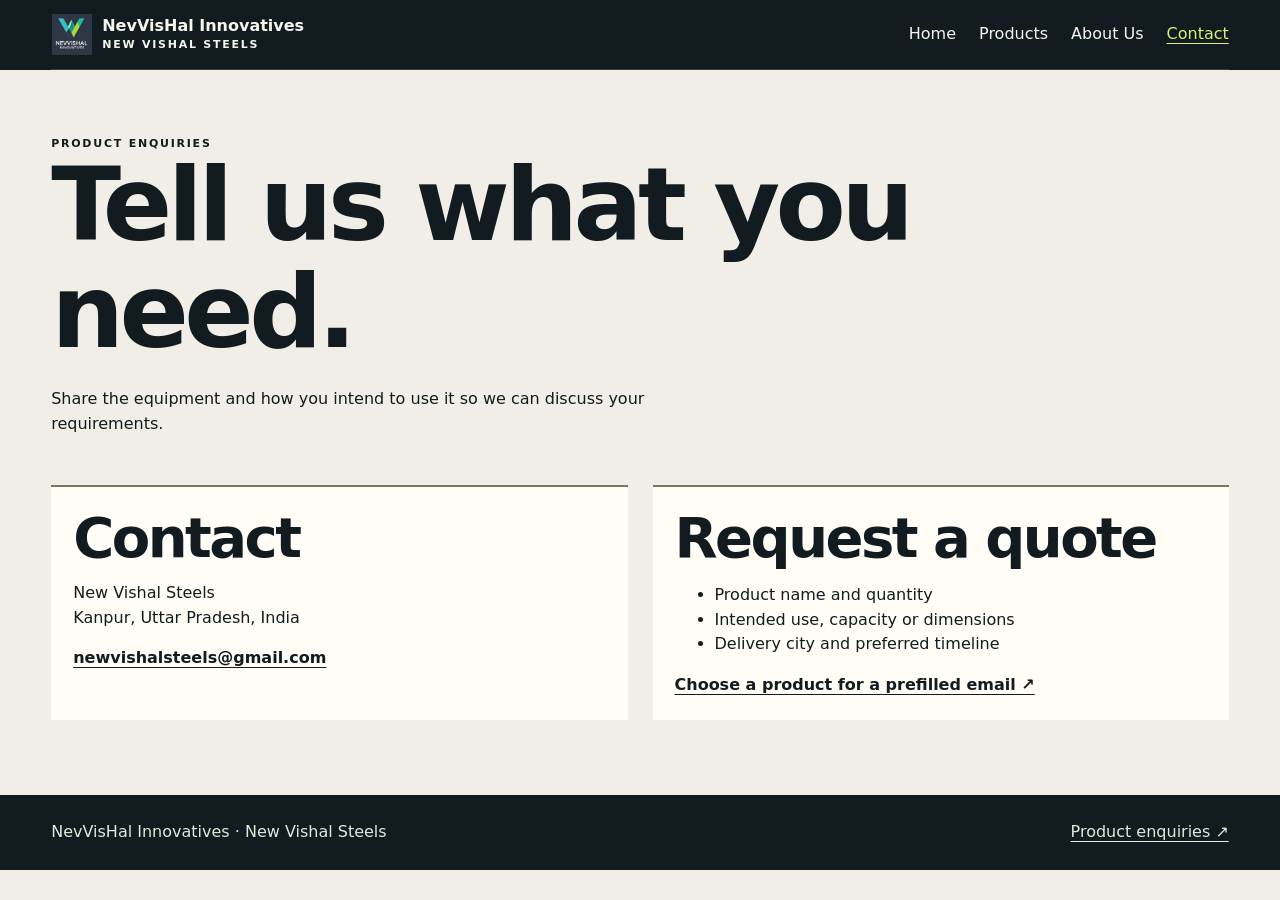
<file: contact.html>
<!doctype html>
<html lang="en-IN"><head><meta charset="utf-8"><meta name="viewport" content="width=device-width,initial-scale=1"><meta name="description" content="Contact New Vishal Steels in Kanpur to discuss an equipment requirement or request a quote."><title>Contact New Vishal Steels | NevVisHal Innovatives</title>
<link rel="icon" href="brand.svg" type="image/svg+xml"><link rel="stylesheet" href="style.css"></head><body>
<a class="skip" href="#main-content">Skip to content</a>
<header class="nav-shell"><div class="bar wrap"><a class="brand" href="index.html"><img src="brand.svg" alt=""><span>NevVisHal Innovatives<small>New Vishal Steels</small></span></a><nav aria-label="Main navigation"><a href="index.html">Home</a><a href="products.html">Products</a><a href="about.html">About Us</a><a href="contact.html" aria-current="page">Contact</a></nav></div></header>

<main id="main-content" tabindex="-1"><div class="intro wrap"><div class="eyebrow">Product enquiries</div><h1>Tell us what you need.</h1><p>Share the equipment and how you intend to use it so we can discuss your requirements.</p></div><div class="wrap split contact"><div class="panel"><h2>Contact</h2><p>New Vishal Steels<br>Kanpur, Uttar Pradesh, India</p><a class="line" href="mailto:newvishalsteels@gmail.com?subject=Equipment%20enquiry">newvishalsteels@gmail.com</a></div><div class="panel"><h2>Request a quote</h2><ul><li>Product name and quantity</li><li>Intended use, capacity or dimensions</li><li>Delivery city and preferred timeline</li></ul><a class="line" href="products.html">Choose a product for a prefilled email ↗</a></div></div></main><footer><div class="wrap"><span>NevVisHal Innovatives · New Vishal Steels</span><a href="contact.html">Product enquiries ↗</a></div></footer>
</body></html>
</file>
<file: style.css>
*{box-sizing:border-box}html{color-scheme:light}body{margin:0;background:#f4f2e9;color:#202822;font:16px/1.55 system-ui,sans-serif}a{color:inherit}a:focus-visible,button:focus-visible,[tabindex]:focus-visible{outline:3px solid #6a8324;outline-offset:4px}a{text-underline-offset:4px}img{display:block;width:100%;height:auto}.wrap{width:min(1180px,92%);margin:auto}.nav-shell{background:#151c19;color:#f6f5e9}.bar{min-height:78px;display:flex;align-items:center;justify-content:space-between;gap:20px}.brand{text-decoration:none;display:flex;align-items:center;gap:10px;font-weight:750;line-height:1.18}.brand img{width:41px;height:41px;object-fit:contain}.brand small{display:block;margin-top:4px}.bar nav{display:flex;flex-wrap:wrap;gap:8px 23px}.bar nav a{text-decoration:none}.bar nav a[aria-current=page]{color:#d8f176;text-decoration:underline}small,.eyebrow{font-weight:750;font-size:11px;letter-spacing:.16em;text-transform:uppercase}.hero{position:relative;isolation:isolate;overflow:hidden;background:#171e1a;color:#fff;min-height:600px;display:grid;align-items:center}.hero img,.hero:after{position:absolute;inset:0;width:100%;height:100%;object-fit:cover;object-position:center 48%;z-index:-2}.hero img{animation:push 9s ease-out both}.hero:after{content:'';z-index:-1;background:linear-gradient(90deg,#101613fa,#101613ae 45%,#1016130d 90%)}.hero .wrap{padding:75px 0}.hero p{max-width:42ch;color:#edece0}.hero .eyebrow,.band .eyebrow{color:#d8f176}h1,h2,h3,p{margin-top:0}h1,h2,h3{line-height:1.04;letter-spacing:-.045em}h1{font-size:clamp(46px,8vw,108px);margin-bottom:22px;max-width:11ch}h2{font-size:clamp(29px,4.8vw,56px);margin-bottom:14px}h3{font-size:clamp(22px,3vw,35px);margin-bottom:10px}.btn{display:inline-block;background:#d8f176;color:#20281a;padding:12px 18px;text-decoration:none;font-weight:750}.line{display:inline-block;font-weight:700}.hero .line{margin:10px 0 10px 16px}.section{padding:clamp(42px,7vw,90px) 0}.section p,.intro p{max-width:62ch}.intro{padding:65px 0 32px}.intro h1{max-width:14ch}.grid{display:grid;grid-template-columns:repeat(3,1fr);gap:16px}.tile,.product,.panel{background:#fffdf6;border:1px solid #d8dbce}.tile{display:block;text-decoration:none}.tile img{height:220px;object-fit:cover}.tile div,.product-copy,.panel{padding:22px}.tile p{margin:0}.tile:hover h3,.line:hover{color:#476015}.band{background:#222e27;color:#faf9ed}.band .wrap{display:grid;grid-template-columns:1fr auto;align-items:center;gap:20px}.band p{margin:0}.products{display:grid;grid-template-columns:1fr 1fr;gap:20px;padding-bottom:70px}.product img,.photo-pending{width:100%;height:clamp(210px,27vw,340px);object-fit:cover}.product h2{font-size:clamp(26px,3.2vw,40px);margin-top:7px}.product small{color:#526438}.photo-pending{display:grid;align-content:center;gap:9px;padding:30px;background:linear-gradient(130deg,#1b2822,#3f5145);color:#fff}.photo-pending strong{font-size:clamp(28px,5vw,56px);line-height:1}.photo-pending small{color:#e8f4ce}.split{display:grid;grid-template-columns:1fr 1fr;gap:25px;align-items:center}.split figure{margin:0}.split img{aspect-ratio:4/3;object-fit:cover}.split figcaption{font-size:12px;margin-top:6px}.contact{align-items:stretch;padding-bottom:75px}.contact p,.contact li{max-width:44ch}.contact a{overflow-wrap:anywhere}footer{background:#151c19;color:#dfebd8;padding:25px 0}footer .wrap{display:flex;justify-content:space-between;flex-wrap:wrap;gap:12px}.preview-note{background:#e2e8d3;padding:7px 0;font-size:13px}.skip{position:absolute;left:-10000px}.skip:focus{position:fixed;left:12px;top:12px;z-index:10;background:#fff;padding:8px}.hero .photo-credit{position:absolute;bottom:10px;right:4%;padding:4px 8px;background:#151c19e8;font-size:11px;color:white}.hero .pause{position:absolute;bottom:10px;left:4%;background:#151c19e8;color:white;border:1px solid #b2bcb5;padding:4px 8px;cursor:pointer}.hero.paused img{animation-play-state:paused}@keyframes push{from{transform:scale(1)}to{transform:scale(1.12)}}@media(prefers-reduced-motion:reduce){.hero img{animation:none}.hero .pause{display:none}}@media(max-width:760px){.bar{align-items:flex-start;flex-direction:column;padding:14px 0;gap:12px}.grid{grid-template-columns:1fr}.split,.band .wrap{grid-template-columns:1fr}.hero{min-height:530px}.hero img{object-position:60% center}.hero:after{background:linear-gradient(90deg,#101613ed,#10161378)}.hero .wrap{padding:60px 0 85px}.tile img{height:250px}}@media(max-width:490px){.products{grid-template-columns:1fr}.hero .line{margin-left:0;display:table}}

/* Photographic direction */
:root{--ink:#111b20;--paper:#f0eee7;--accent:#e6f58a;--muted:#adbcc0}
body{background:var(--paper);color:var(--ink)}
.nav-shell,footer{background:var(--ink)}.bar{min-height:70px;border-bottom:1px solid #ffffff27}
.hero{background:var(--ink);min-height:0;display:block}.hero:after{content:none}.hero .wrap{padding:38px 0 26px}
.hero-layout{display:grid;grid-template-columns:minmax(260px,.78fr) minmax(0,1.3fr);align-items:center;gap:20px 28px}
.hero-content{padding:18px 0}.hero-content h1{font-size:clamp(40px,5.5vw,84px);max-width:12ch;overflow-wrap:normal;letter-spacing:-.065em}
.hero-content h1 span{color:var(--accent)}.hero-content p{color:#d2dce0}.hero .eyebrow{margin-bottom:16px}
.hero-media{min-width:0;min-height:390px;aspect-ratio:4/3;position:relative;isolation:isolate;overflow:hidden;background:#253333}
.hero-shot{margin:0;position:absolute;inset:0;overflow:hidden}.hero-shot[hidden]{display:none}
.hero-shot img{z-index:0;object-position:center;animation:none;filter:brightness(.86) contrast(1.08) saturate(.84)}
.hero-shot.is-active img{animation:push 8s cubic-bezier(.2,.65,.3,1) both}
.hero-shot figcaption{position:absolute;left:14px;bottom:12px;padding:5px 10px;background:#111b20ed;font-size:12px;color:white}
.hero .pause{left:auto;right:14px;bottom:12px;z-index:2}.hero.paused .hero-shot img{animation-play-state:paused}
.hero-select{grid-column:1/-1;display:grid;grid-template-columns:repeat(3,1fr);gap:6px}
.hero-select button{padding:13px 12px;text-align:left;background:transparent;border:0;border-top:2px solid #69797d;color:#f5f8f3;font:inherit;cursor:pointer}
.hero-select button[aria-pressed=true]{border-color:var(--accent);background:#263230;color:var(--accent)}.hero-select small{margin-right:5px}
.grid{grid-template-columns:1.4fr 1fr 1fr;gap:10px}
.tile{position:relative;isolation:isolate;min-height:320px;display:flex;align-items:flex-end;overflow:hidden;background:#182320;color:white;border:0}
.tile img{position:absolute;inset:0;height:100%;object-fit:cover;z-index:-2;transition:transform .45s}
.tile:before{content:'';position:absolute;inset:0;z-index:-1;background:linear-gradient(0deg,#071110f7,transparent 78%)}
.tile:hover img{transform:scale(1.04)}.tile:hover h3{color:var(--accent)}.tile p{color:#f4f2ec}
.products{gap:0 24px}.product{background:transparent;border:0;border-top:1px solid #9aa69c;padding-top:12px;margin-bottom:24px}
.product-copy{padding:18px 0}.product img{object-position:center 52%}
.product:nth-child(2){grid-column:2;grid-row:span 2}.product:nth-child(2) img{height:clamp(300px,43vw,560px)}
.band{background:#24363b}.split figure img{filter:saturate(.82) contrast(1.06)}
.panel{border:0;border-top:2px solid #6b7d5a}.btn{background:var(--accent)}
@media(max-width:900px){.hero-layout{grid-template-columns:minmax(220px,.8fr) minmax(0,1.2fr);gap:16px}.hero-media{min-height:310px}}
@media(max-width:760px){.hero-layout{grid-template-columns:1fr}.hero .wrap{padding:21px 0}.hero-content{padding:12px 0}.hero-content h1{max-width:14ch}.hero-media{min-height:0;aspect-ratio:4/3}.grid{grid-template-columns:1fr}.tile{min-height:250px}}
@media(max-width:490px){.hero-select button{font-size:12px;padding:8px 5px}.hero-select small{display:block}.hero-shot figcaption{font-size:10px;left:6px;bottom:6px}.hero .pause{font-size:10px;right:6px;bottom:6px}.product:nth-child(2){grid-column:auto;grid-row:auto}.product:nth-child(2) img{height:250px}}
@media(prefers-reduced-motion:reduce){.hero-shot.is-active img{animation:none}.tile img{transition:none}}
</file>
